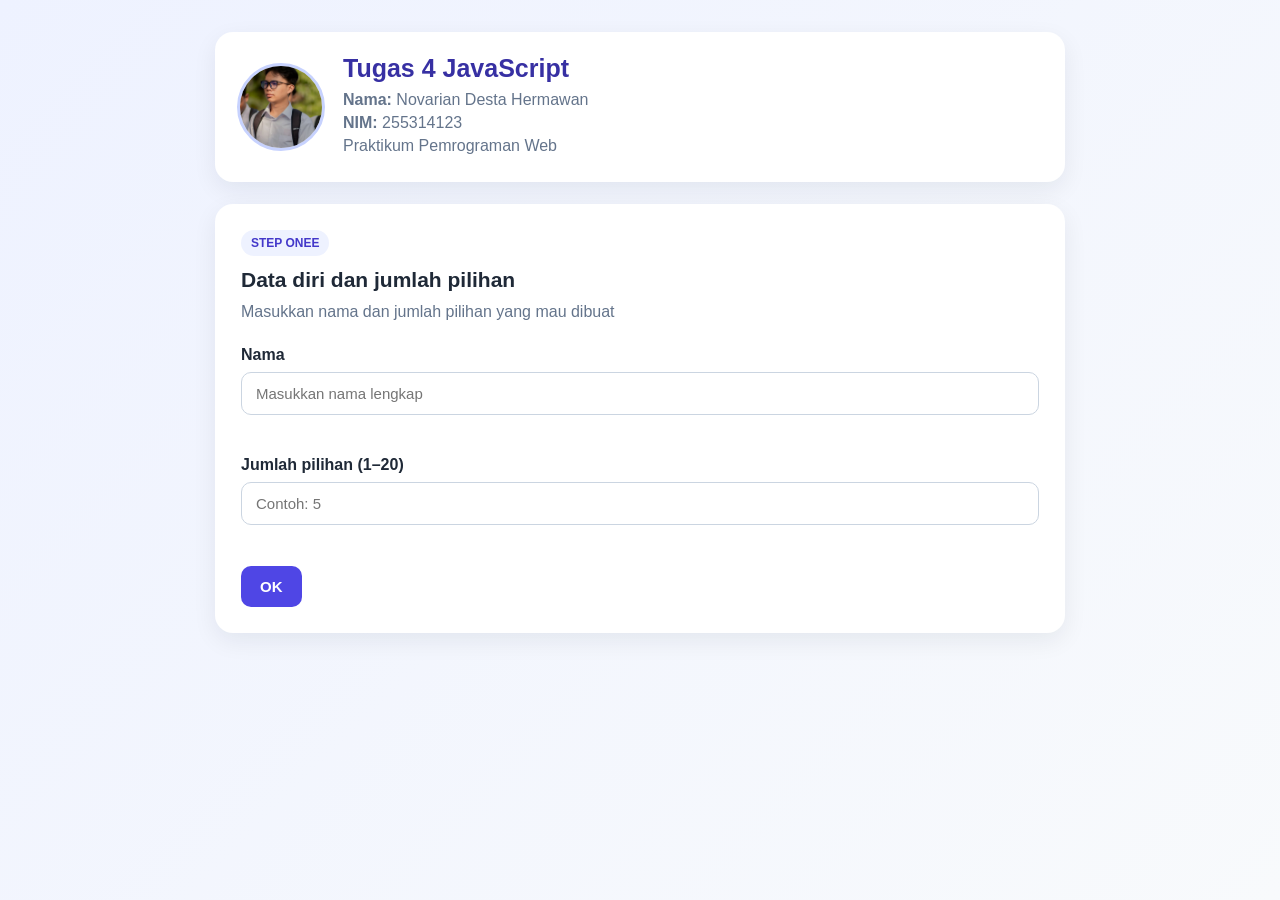
<file: project_4_javascript/index.html>
<!DOCTYPE html>
<html lang="id">
<head>
  <meta charset="UTF-8">
  <meta name="viewport" content="width=device-width, initial-scale=1.0">
  <title>JavaScript</title>
  <link rel="stylesheet" href="style.css">
</head>
<body>
  <main class="container">
    <header>
      <img class="photo" src="foto_1.jpeg" alt="Foto mahasiswa"
           onerror="this.style.display='none'">
      <div>
        <h1>Tugas 4  JavaScript</h1>
        <p><strong>Nama:</strong> Novarian Desta Hermawan</p>
        <p><strong>NIM:</strong> 255314123</p>
        <p>Praktikum Pemrograman Web</p>
      </div>
    </header>

    <section class="card">
      <span class="step">STEP ONEE</span>
      <h2>Data diri dan jumlah pilihan</h2>
      <p class="hint">Masukkan nama dan jumlah pilihan yang mau dibuat</p>
      <form id="formData" novalidate>
        <div class="field">
          <label for="nama">Nama</label>
          <input type="text" id="nama" placeholder="Masukkan nama lengkap" maxlength="100">
          <div class="error" id="errorNama"></div>
        </div>
        <div class="field">
          <label for="jumlah">Jumlah pilihan (1–20)</label>
          <input type="number" id="jumlah" min="1" max="20" step="1" placeholder="Contoh: 5">
          <div class="error" id="errorJumlah"></div>
        </div>
        <button type="submit">OK</button>
      </form>
    </section>

    <section class="card hidden" id="bagianPilihan">
      <span class="step">STEP TWOO</span>
      <h2>Masukkan teks pilihan</h2>
      <p class="hint">Isi semua teks pilihan.</p>
      <form id="formPilihan">
        <div id="daftarInputPilihan"></div>
        <div class="error" id="errorPilihan"></div>
        <button type="submit">OK</button>
        <button type="button" class="secondary" id="kembaliData">Kembali</button>
      </form>
    </section>

    <section class="card hidden" id="bagianPilih">
      <span class="step">STEP THREE</span>
      <h2>Pilih salah satu</h2>
      <p class="hint">Tentukan cara memilih.</p>
      <div class="field">
        <label for="modePilihan">Bentuk pilihan</label>
        <select id="modePilihan">
          <option value="radio">Radio button</option>
          <option value="dropdown">Drop down</option>
        </select>
      </div>
      <form id="formPilih">
        <div id="kontrolPilihan"></div>
        <div class="error" id="errorPilih"></div>
        <button type="submit">OK</button>
        <button type="button" class="secondary" id="kembaliPilihan">Kembali</button>
      </form>
    </section>

    <section class="card hidden" id="bagianEmail">
      <span class="step">STEP FOURR</span>
      <h2>Masukkan email</h2>
      <p class="hint">Maukkan format email, contoh nama@gmail.com.</p>
      <form id="formEmail" novalidate>
        <div class="field">
          <label for="email">Email</label>
          <input type="email" id="email" placeholder="nama@domain.com" maxlength="254">
          <div class="error" id="errorEmail"></div>
        </div>
        <button type="submit">OK</button>
        <button type="button" class="secondary" id="kembaliPilih">Kembali</button>
      </form>
    </section>

    <section class="card hidden" id="bagianHasil">
      <span class="step">HASIL AKHIR</span>
      <h2>Ringkasan pilihan</h2>
      <div class="success" id="hasil"></div>
      <p class="result-actions"><button type="button" id="ulang">Mulai lagi</button></p>
    </section>
  </main>

  <script src="script.js"></script>
</body>
</html>
</file>
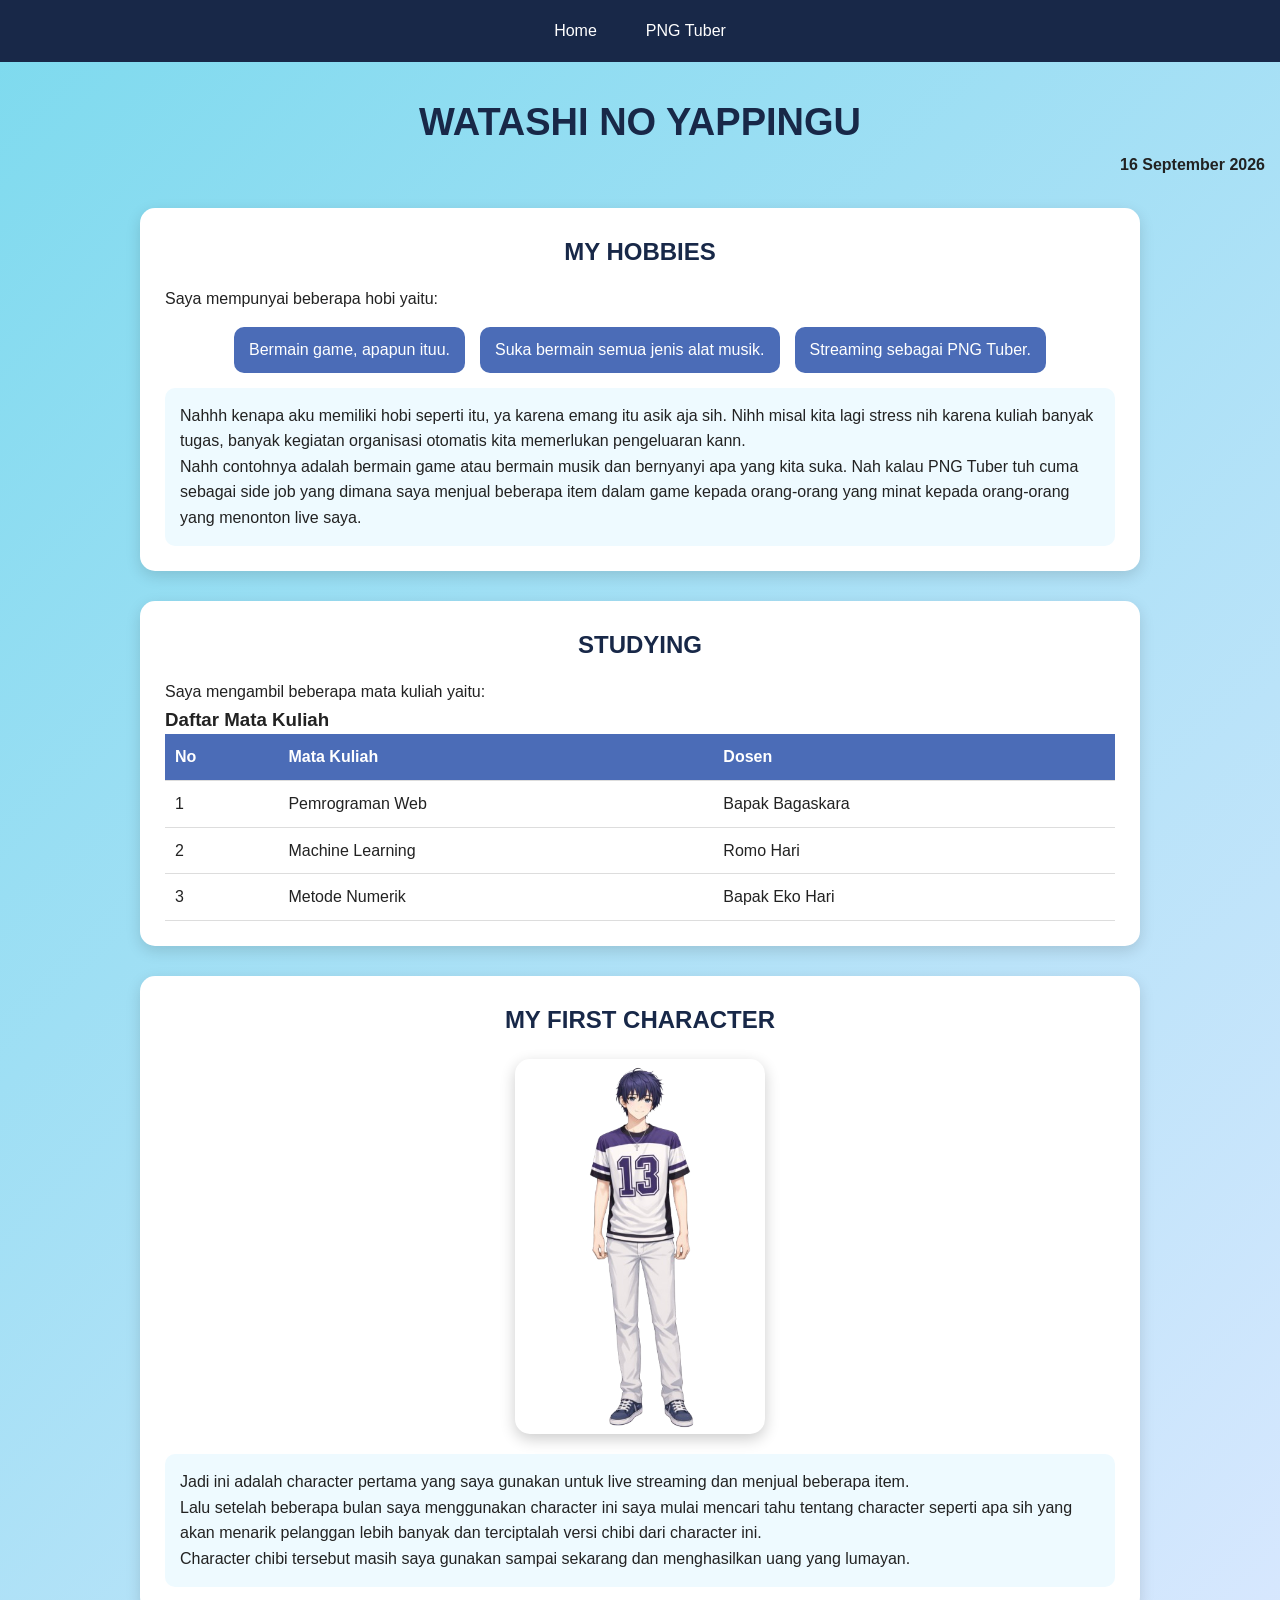
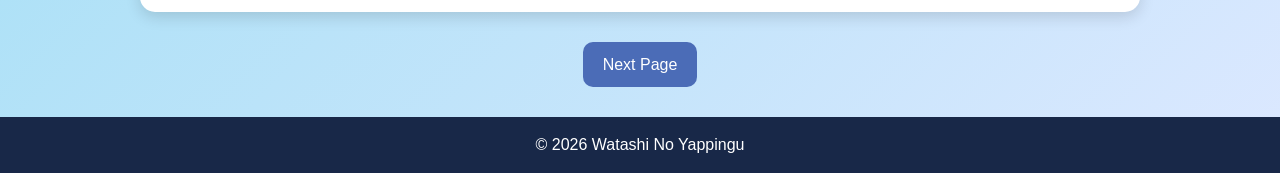
<file: project_1_html/Home.html>
<!DOCTYPE html>
<html lang="en">
<head>
    <meta charset="UTF-8">
    <meta name="viewport" content="width=device-width, initial-scale=1.0">
    <title>Home</title>
    <link rel="stylesheet" href="style.css">
</head>

<body>
    <nav>
        <a href="Home.html">Home</a>
        <a href="page_2.html">PNG Tuber</a>
    </nav>
    <header>

        <h1>WATASHI NO YAPPINGU</h1>

        <h4>16 September 2026</h4>

    </header>
    <main>
        <section class="content-section">
            <h2>MY HOBBIES</h2>
            <p class="left-text">
                Saya mempunyai beberapa hobi yaitu:
            </p>
            <ul class="hobby-list">
                <li>
                    Bermain game, apapun ituu.
                </li>
                <li>
                    Suka bermain semua jenis alat musik.
                </li>
                <li>
                    Streaming sebagai PNG Tuber.
                </li>
            </ul>

            <div class="text-card">

                <p>
                    Nahhh kenapa aku memiliki hobi seperti itu, ya karena emang
                    itu asik aja sih. Nihh misal kita lagi stress nih karena
                    kuliah banyak tugas, banyak kegiatan organisasi otomatis kita
                    memerlukan pengeluaran kann.
                </p>

                <p>
                    Nahh contohnya adalah bermain game atau bermain musik dan
                    bernyanyi apa yang kita suka. Nah kalau PNG Tuber tuh cuma
                    sebagai side job yang dimana saya menjual beberapa item dalam
                    game kepada orang-orang yang minat kepada orang-orang yang
                    menonton live saya.
                </p>
            </div>

        </section>
        <section class="content-section">
            <h2>STUDYING</h2>
            <p class="left-text">
                Saya mengambil beberapa mata kuliah yaitu:
            </p>
            <h3>Daftar Mata Kuliah</h3>
            <div class="table-container">
                <table>
                    <thead>
                        <tr>
                            <th>No</th>
                            <th>Mata Kuliah</th>
                            <th>Dosen</th>
                        </tr>
                    </thead>
                    <tbody>
                        <tr>
                            <td>1</td>
                            <td>Pemrograman Web</td>
                            <td>Bapak Bagaskara</td>
                        </tr>
                        <tr>
                            <td>2</td>
                            <td>Machine Learning</td>
                            <td>Romo Hari</td>
                        </tr>
                        <tr>
                            <td>3</td>
                            <td>Metode Numerik</td>
                            <td>Bapak Eko Hari</td>
                        </tr>
                    </tbody>
                </table>
            </div>
        </section>

        <section class="content-section character-intro">
            <h2>MY FIRST CHARACTER</h2>
            <div class="first-character">
                <img 
                    src="../project_1_html/image/first_Char.png"
                    alt="First Character">
            </div>
            <div class="text-card">
                <p>
                    Jadi ini adalah character pertama yang saya gunakan untuk
                    live streaming dan menjual beberapa item.
                </p>
                <p>
                    Lalu setelah beberapa bulan saya menggunakan character ini
                    saya mulai mencari tahu tentang character seperti apa sih
                    yang akan menarik pelanggan lebih banyak dan terciptalah
                    versi chibi dari character ini.
                </p>
                <p>
                    Character chibi tersebut masih saya gunakan sampai sekarang
                    dan menghasilkan uang yang lumayan.
                </p>
            </div>
        </section>
        <div class="button-container">
            <a href="page_2.html" class="back-button">
                Next Page
            </a>
        </div>
    </main>
    <footer>
        <p>
            © 2026 Watashi No Yappingu
        </p>
    </footer>
</body>
</html>
</file>
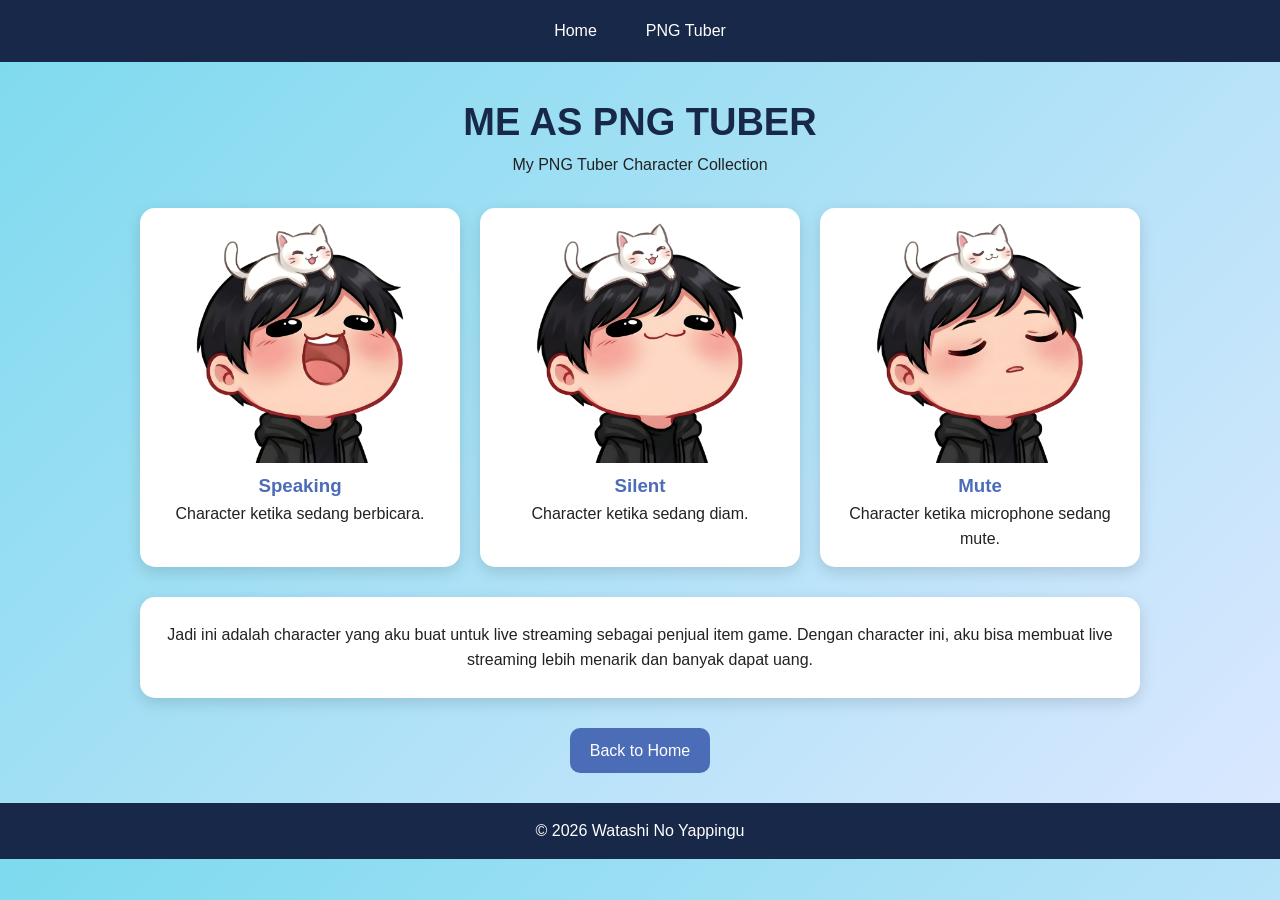
<file: project_1_html/page_2.html>
<!DOCTYPE html>
<html lang="en">
<head>
    <meta charset="UTF-8">
    <meta name="viewport" content="width=device-width, initial-scale=1.0">
    <title>PNG Tuber</title>
    <link rel="stylesheet" href="style.css">
</head>

<body>

    <nav>
        <a href="Home.html">Home</a>
        <a href="page_2.html">PNG Tuber</a>
    </nav>

    <header>
        <h1>ME AS PNG TUBER</h1>
        <p>My PNG Tuber Character Collection</p>
    </header>

    <main>

        <div class="character-container">

            <div class="card">
                <img src="../project_1_html/image/chibistyle_bicara.png" 
                     alt="Speaking Character">
                <h3>Speaking</h3>
                <p>Character ketika sedang berbicara.</p>
            </div>

            <div class="card">
                <img src="../project_1_html/image/chibistyle_diem.png" 
                     alt="Silent Character">
                <h3>Silent</h3>
                <p>Character ketika sedang diam.</p>
            </div>

            <div class="card">
                <img src="../project_1_html/image/chibistyle_mute.png" 
                     alt="Mute Character">
                <h3>Mute</h3>
                <p>Character ketika microphone sedang mute.</p>
            </div>

        </div>

        <div class="description">
            <p>
                Jadi ini adalah character yang aku buat untuk live streaming
                sebagai penjual item game. Dengan character ini, aku bisa
                membuat live streaming lebih menarik dan banyak dapat uang.
            </p>
        </div>

        <div class="button-container">
            <a href="Home.html" class="back-button">Back to Home</a>
        </div>

    </main>

    <footer>
        <p>© 2026 Watashi No Yappingu</p>
    </footer>

</body>
</html>
</file>
<file: project_4_javascript/style.css>
* {
  box-sizing: border-box;
}

body {
  margin: 0;
  font-family: Arial, sans-serif;
  color: #1f2937;
  background: linear-gradient(135deg, #eef2ff, #f8fafc);
  min-height: 100vh;
  padding: 32px 16px;
}

.container {
  max-width: 850px;
  margin: auto;
}

header {
  display: flex;
  align-items: center;
  gap: 18px;
  padding: 22px;
  background: #fff;
  border-radius: 18px;
  box-shadow: 0 8px 25px #0f172a12;
  margin-bottom: 22px;
}

.photo {
  width: 88px;
  height: 88px;
  border-radius: 50%;
  object-fit: cover;
  background: #e5e7eb;
  border: 3px solid #c7d2fe;
}

header h1 {
  margin: 0 0 8px;
  font-size: 25px;
  color: #3730a3;
}

header p {
  margin: 5px 0;
  color: #64748b;
}

.card {
  background: white;
  border-radius: 18px;
  padding: 26px;
  box-shadow: 0 8px 25px #0f172a12;
  margin-bottom: 18px;
}

h2 {
  margin: 0 0 8px;
  font-size: 21px;
}

.hint {
  color: #64748b;
  margin: 0 0 22px;
  line-height: 1.5;
}

.field {
  margin-bottom: 18px;
}

label {
  display: block;
  font-weight: 600;
  margin-bottom: 8px;
}

input[type="text"],
input[type="number"],
input[type="email"],
select {
  width: 100%;
  padding: 12px 14px;
  border: 1px solid #cbd5e1;
  border-radius: 10px;
  font-size: 15px;
  background: #fff;
}

input:focus,
select:focus {
  outline: 2px solid #a5b4fc;
  border-color: #6366f1;
}

button {
  border: 0;
  background: #4f46e5;
  color: white;
  padding: 12px 19px;
  border-radius: 10px;
  font-size: 15px;
  font-weight: 700;
  cursor: pointer;
}

button:hover {
  background: #4338ca;
}

.secondary {
  background: #e0e7ff;
  color: #3730a3;
  margin-left: 8px;
}

.secondary:hover {
  background: #c7d2fe;
}

.choice {
  display: flex;
  align-items: center;
  gap: 10px;
  padding: 12px;
  border: 1px solid #e2e8f0;
  border-radius: 10px;
  margin-bottom: 9px;
}

.choice label {
  margin: 0;
  font-weight: 400;
  cursor: pointer;
  flex: 1;
}

.error {
  color: #dc2626;
  font-size: 13px;
  margin-top: 7px;
  min-height: 16px;
}

.success {
  background: #ecfdf5;
  border: 1px solid #a7f3d0;
  padding: 18px;
  border-radius: 12px;
  line-height: 1.7;
}

.hidden {
  display: none;
}

.step {
  display: inline-block;
  font-size: 12px;
  color: #4338ca;
  background: #eef2ff;
  border-radius: 99px;
  padding: 6px 10px;
  margin-bottom: 12px;
  font-weight: 700;
}

.result-actions {
  margin-top: 18px;
}

@media (max-width: 600px) {
  header {
    align-items: flex-start;
    padding: 18px;
  }

  .photo {
    width: 68px;
    height: 68px;
  }

  header h1 {
    font-size: 20px;
  }

  .card {
    padding: 20px;
  }
}
</file>
<file: project_1_html/style.css>
* {
    margin: 0;
    padding: 0;
    box-sizing: border-box;
}

body {
    font-family: Georgia, sans-serif;
    background: linear-gradient(135deg, #7ddaee, #dce8ff);
    color: #222;
    line-height: 1.6;
}

nav {
    display: flex;
    justify-content: center;
    gap: 25px;
    padding: 12px;
    background: #182848;
}

nav a {
    color: white;
    text-decoration: none;
    padding: 6px 12px;
    border-radius: 8px;
    transition: .3s;
}

nav a:hover {
    background: white;
    color: #182848;
    transform: translateY(-2px);
}

header {
    text-align: center;
    padding: 30px 15px;
}

header h1 {
    color: #182848;
    font-size: 38px;
}

header h4 {
    text-align: right;
}

main {
    width: 90%;
    max-width: 1000px;
    margin: auto;
}

.content-section,
.description {
    background: white;
    padding: 25px;
    margin-bottom: 30px;
    border-radius: 15px;
    box-shadow: 0 5px 15px #0002;
}

.content-section h2 {
    text-align: center;
    color: #182848;
    margin-bottom: 15px;
}

.hobby-list {
    display: flex;
    justify-content: center;
    gap: 15px;
    flex-wrap: wrap;
    list-style: none;
    margin: 15px 0;
}

.hobby-list li {
    background: #4b6cb7;
    color: white;
    padding: 10px 15px;
    border-radius: 10px;
    transition: .3s;
}

.hobby-list li:hover {
    transform: translateY(-5px);
}

.text-card {
    background: #eefaff;
    padding: 15px;
    border-radius: 10px;
}

table {
    width: 100%;
    border-collapse: collapse;
}

th, td {
    padding: 10px;
    border-bottom: 1px solid #ddd;
    text-align: left;
}

th {
    background: #4b6cb7;
    color: white;
}

tbody tr:hover {
    background: #e8faff;
}

.first-character {
    display: flex;
    justify-content: center;
    margin: 20px;
}

.first-character img {
    width: 250px;
    max-width: 100%;
    border-radius: 15px;
    box-shadow: 0 5px 15px #0003;
    transition: .3s;
}

.first-character img:hover {
    transform: scale(1.05);
}

.character-container {
    display: grid;
    grid-template-columns: repeat(3, 1fr);
    gap: 20px;
    margin-bottom: 30px;
}

.card {
    background: white;
    padding: 15px;
    border-radius: 15px;
    text-align: center;
    box-shadow: 0 5px 15px #0002;
    transition: .3s;
}

.card:hover {
    transform: translateY(-7px);
}

.card img {
    width: 100%;
    height: 240px;
    object-fit: contain;
    transition: .3s;
}

.card:hover img {
    transform: scale(1.05);
}

.card h3 {
    color: #4b6cb7;
}

.description {
    text-align: center;
}

.button-container {
    display: flex;
    justify-content: center;
    margin: 30px;
}

.back-button {
    background: #4b6cb7;
    color: white;
    text-decoration: none;
    padding: 10px 20px;
    border-radius: 10px;
    transition: .3s;
}

.back-button:hover {
    background: #182848;
    transform: scale(1.05);
}

footer {
    text-align: center;
    padding: 15px;
    background: #182848;
    color: white;
}

@media (max-width: 700px) {
    .character-container {
        grid-template-columns: 1fr;
    }

    .hobby-list {
        flex-direction: column;
    }

    header h1 {
        font-size: 30px;
    }
}
</file>
